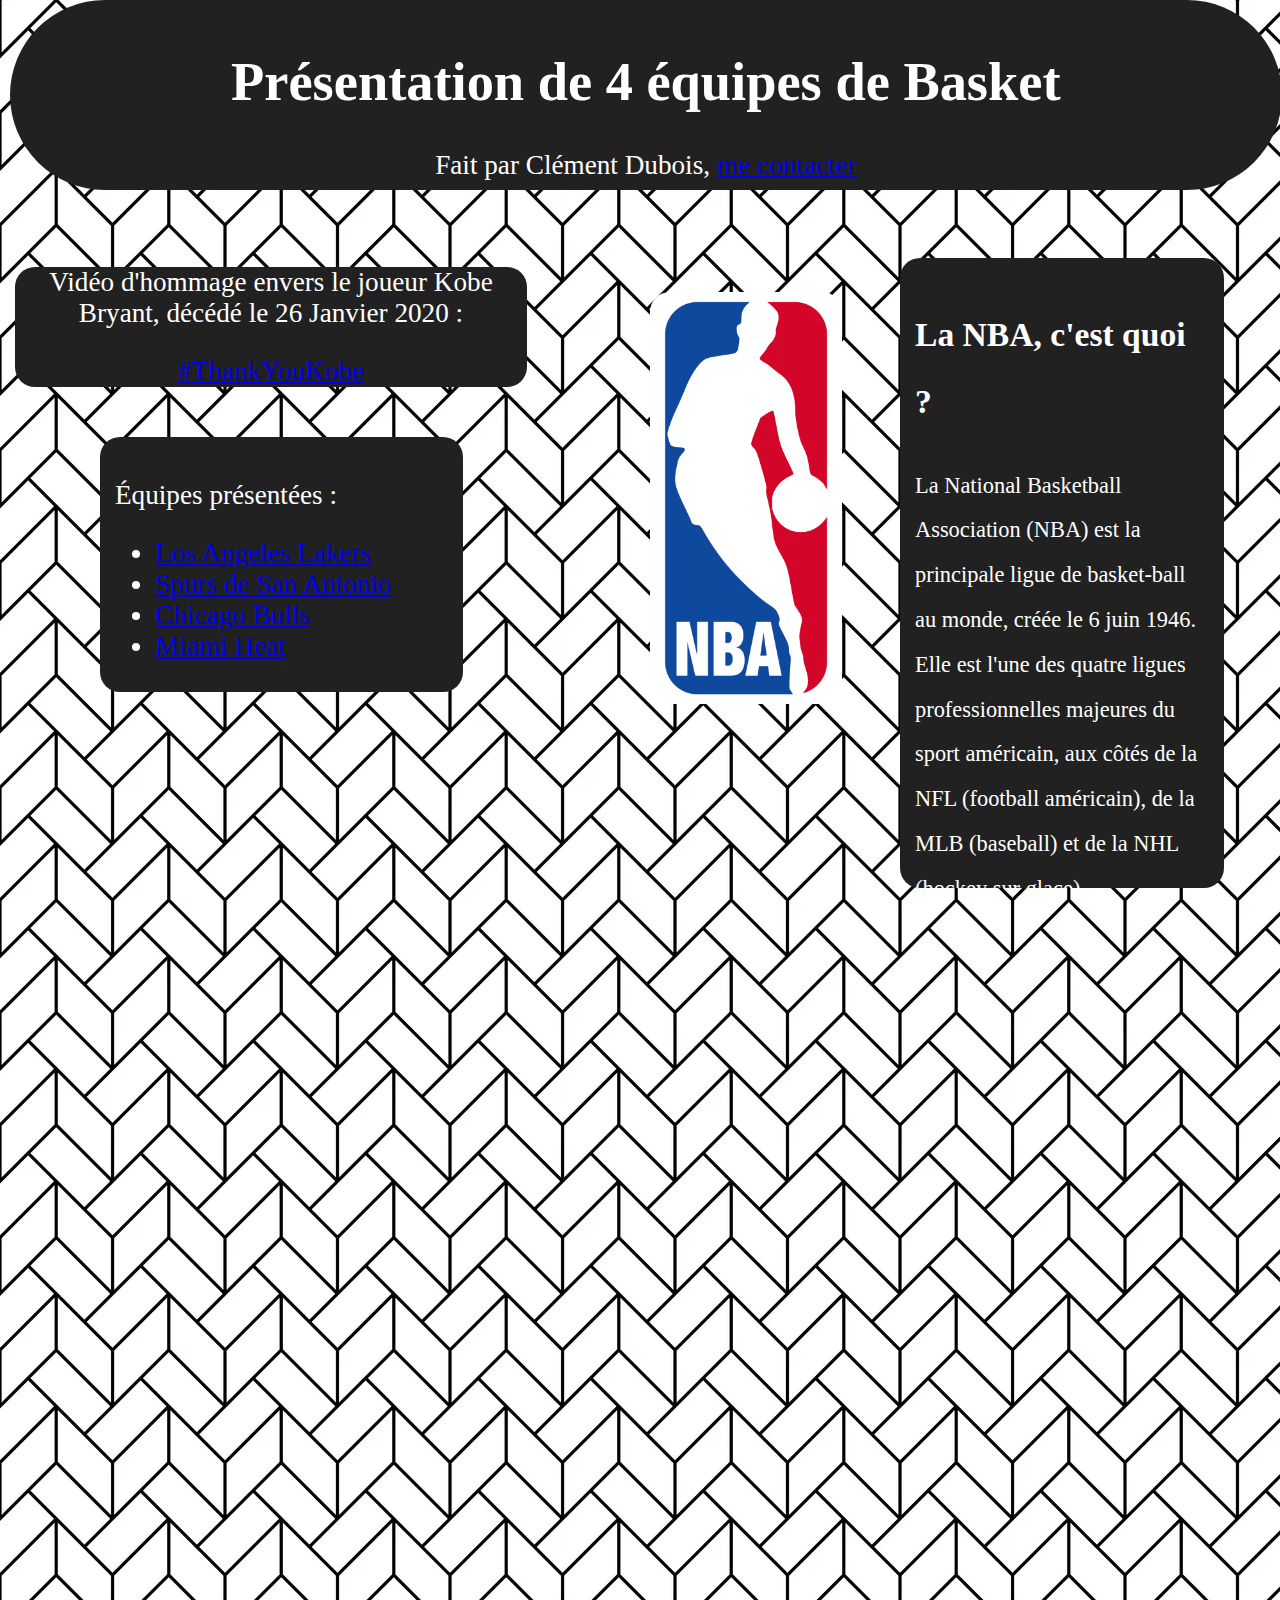
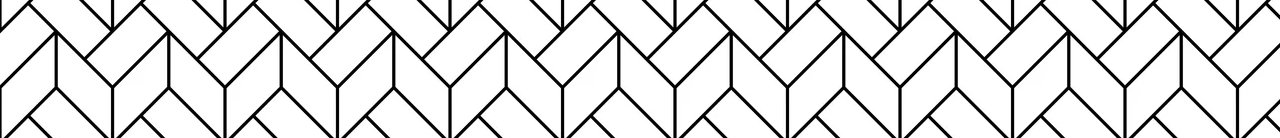
<file: index.html>
<!DOCTYPE html>
<html lang="fr">
<head>
    <meta charset="UTF-8">
    <meta http-equiv="X-UA-Compatible" content="IE=edge">
    <meta name="viewport" content="width=device-width, initial-scale=1.0">
    <title>4 Équipes NBA</title>
    <link rel="stylesheet" href="EquipesBasket.css">
</head>
<body class="FondAccueil">
    <div class="titre">
        <h1>
            Présentation de 4 équipes de Basket
        </h1>
        <p>
            Fait par Clément Dubois, <a href="mailto:delsowyt@gmail.com"> me contacter</a>
        </p>
    </div>
    <div class="VidéoHommage"> 
        <p>
            Vidéo d'hommage envers le joueur Kobe Bryant, décédé le 26 Janvier 2020 :
        </p>
        <a href="https://youtu.be/xy0pfpu_m98">#ThankYouKobe</a>
    </div>
    <div class="EP">
        <p>Équipes présentées :
        </p>
        <ul>
            <li><a href="PageLakers.html">Los Angeles Lakers </a></li>
            <li><a href="PageSpurs.html">Spurs de San Antonio </a></li>
            <li><a href="PageBulls.html">Chicago Bulls </a></li>
            <li><a href="PageHeat.html">Miami Heat </a></li>
        </ul>
    </div>
    <img class="NBAlogo" src= "NBAlogo.png" alt="Logo de la NBA">
    <div class="DefNBA">
        <h2>
            La NBA, c'est quoi ?
        </h2>
        <p>
            La National Basketball Association (NBA) est la principale ligue de basket-ball au monde, créée le 6 juin
            1946.
            <br>
            Elle est l'une des quatre ligues professionnelles majeures du sport américain,
            aux côtés de la NFL (football américain), de la MLB (baseball) et de la NHL (hockey sur glace).
            <br>
            Le championnat comprend 30 franchises (équipes), réparties en deux Conférences (Est et Ouest), incluant
            chacune trois divisions.
            <br>
            Après une saison régulière débutant en octobre et comprenant 82 matchs,
            les huit meilleures équipes de chaque côté (Est et Ouest) s'affrontent en séries éliminatoires (playoffs).
            <br>
            Les Finales voient s'opposer la meilleure équipe de la Conférence Est contre celle de la Conférence Ouest.
            L'équipe qui parvient à remporter quatre matchs en premier est nommée championne NBA.
        </p>
    </div>
</body>
</html>
</file>
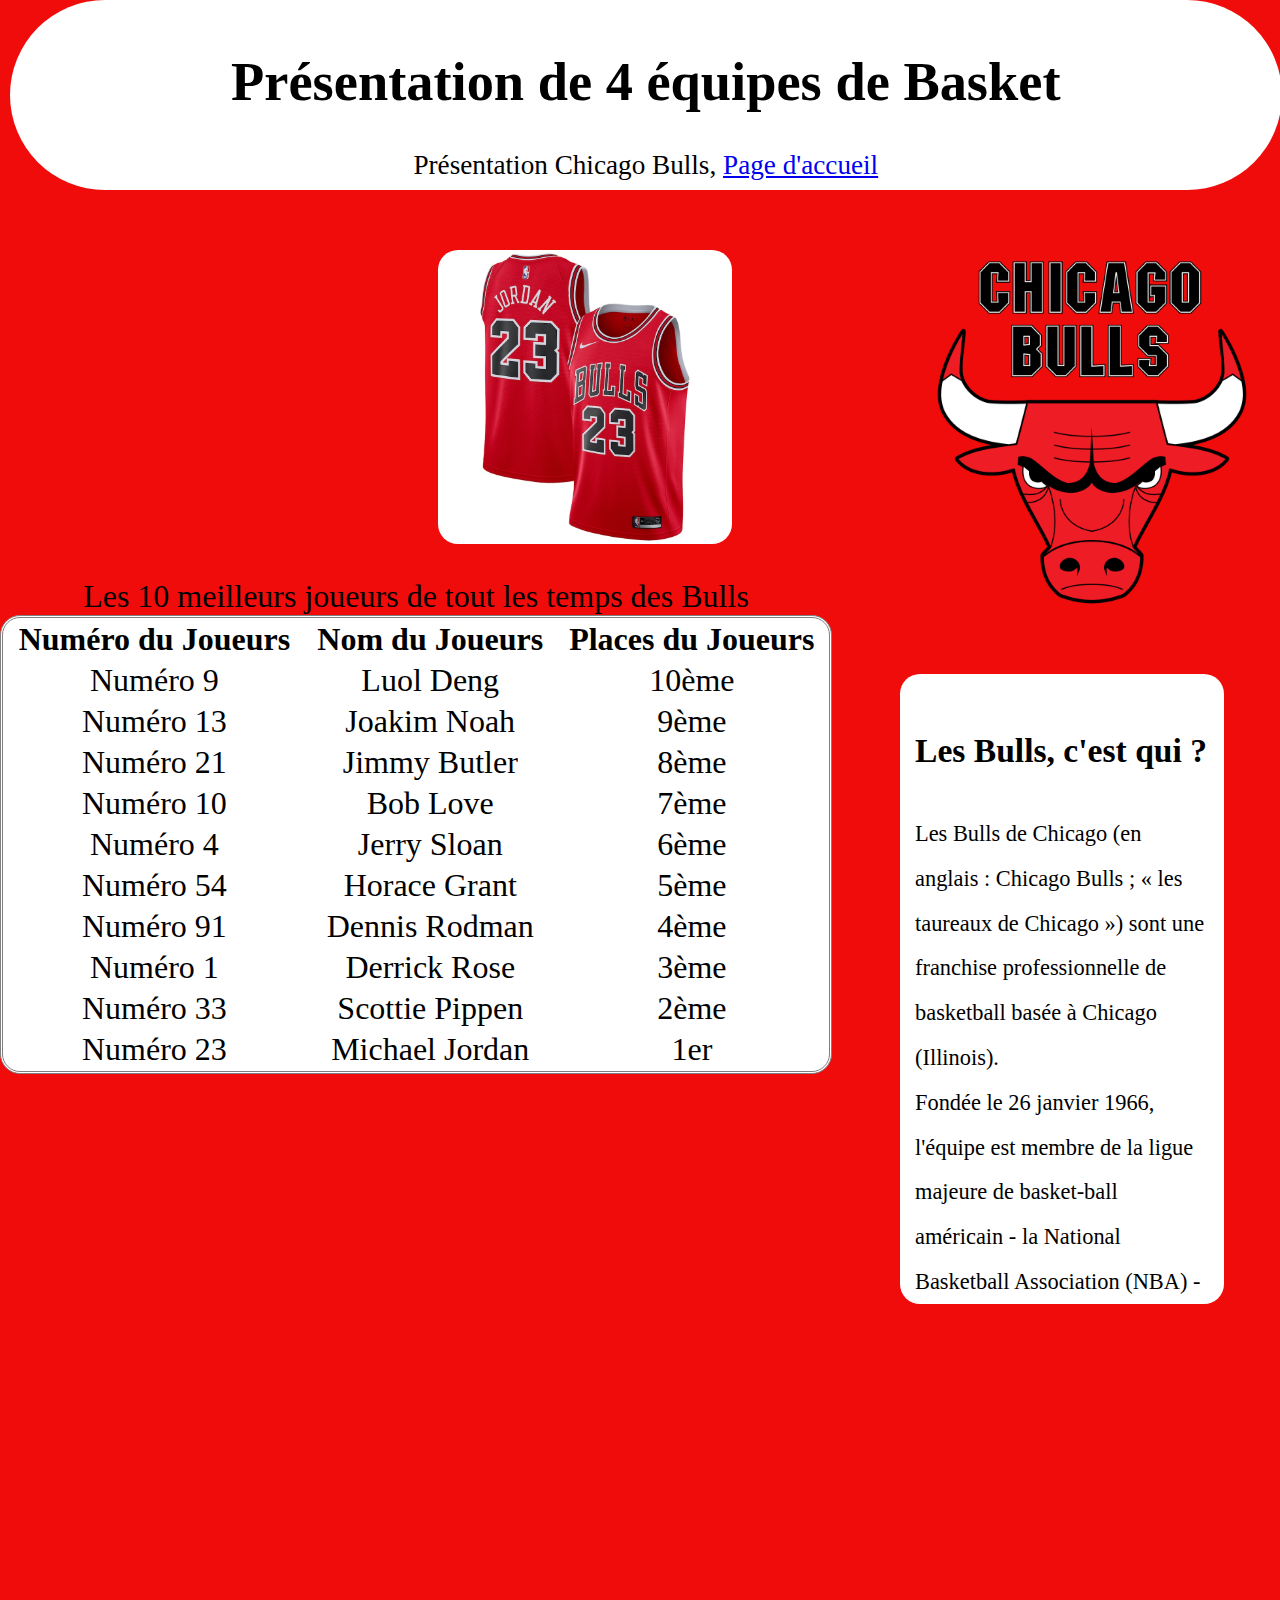
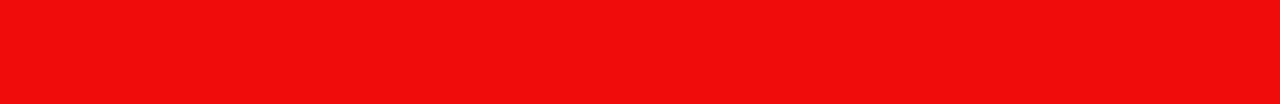
<file: Page Bulls.html>
<!DOCTYPE html>
<html lang="fr">
<head>
    <meta charset="UTF-8">
    <meta http-equiv="X-UA-Compatible" content="IE=edge">
    <meta name="viewport" content="width=device-width, initial-scale=1.0">
    <title>Présentation Bulls</title>
    <link rel="stylesheet" href="EquipesBasket.css">
</head>
<body class="FondBulls">
    <div class="titreBulls">
        <h1>
            Présentation de 4 équipes de Basket
        </h1>
        <p>
            Présentation Chicago Bulls, <a href= "index.html">Page d'accueil </a>
        </p>
    </div>
    <img class="Bullslogo" src= "Bullslogo.png" alt="Logo des Bulls">
    <img class="BullsMaillot" src= "MaillotBulls.jpg" alt="Maillot des Bulls">
    <table class="JoueursBulls">
        <caption>Les 10 meilleurs joueurs de tout les temps des Bulls</caption>
        <tr>
            <th>Numéro du Joueurs</th>
            <th>Nom du Joueurs</th>
            <th>Places du Joueurs</th>
        </tr>
        <tr>
            <td>Numéro 9</td>
            <td>Luol Deng</td>
            <td>10ème</td>
        </tr>
        <tr>
            <td>Numéro 13</td>
            <td>Joakim Noah</td>
            <td>9ème</td>
        </tr>
        <tr>
            <td>Numéro 21</td>
            <td>Jimmy Butler</td>
            <td>8ème</td>
        </tr>
        <tr>
            <td>Numéro 10</td>
            <td>Bob Love</td>
            <td>7ème</td>
        </tr>
        <tr>
            <td>Numéro 4</td>
            <td>Jerry Sloan</td>
            <td>6ème</td>
        </tr>
        <tr>
            <td>Numéro 54</td>
            <td>Horace Grant</td>
            <td>5ème</td>
        </tr>
        <tr>
            <td>Numéro 91</td>
            <td>Dennis Rodman</td>
            <td>4ème</td>
        </tr>
        <tr>
            <td>Numéro 1</td>
            <td>Derrick Rose</td>
            <td>3ème</td>
        </tr>
        <tr>
            <td>Numéro 33</td>
            <td>Scottie Pippen</td>
            <td>2ème</td>
        </tr>
        <tr>
            <td>Numéro 23</td>
            <td>Michael Jordan</td>
            <td>1er</td>
        </tr>
    </table>
    <div class="DefBulls">
        <h2>
            Les Bulls, c'est qui ?
        </h2>
        <p>
            Les Bulls de Chicago (en anglais : Chicago Bulls ; « les taureaux de Chicago ») 
            sont une franchise professionnelle de basketball basée à Chicago (Illinois).
            <br>
            Fondée le 26 janvier 1966, l'équipe est membre de la ligue majeure de basket-ball américain 
            - la National Basketball Association (NBA) - et joue dans la Conférence Est, division Centrale.
            <br>
            Après deux décennies sans grands succès, les Bulls ont acquis un des plus beaux palmarès de la NBA et une reconnaissance internationale dans les années 1990. 
            Emmenés par l'entraîneur Phil Jackson et par Michael Jordan, considéré comme le meilleur basketteur de tous les temps, ils remportent le championnat de 1991 à 1993, et de 1996 à 1998.
            <br>
            Lors de la saison 1995-1996, ils établissent l'ancien record du plus grand nombre de victoires en saison régulière 
            72 matchs gagnés sur 82 joués (battu lors de la saison 2015-2016 par les Warriors de Golden State).
            <br>
            Avec six titres NBA à son actif, elle est la troisième franchise la plus titrée de la ligue derrière 
            les Celtics de Boston et les Lakers de Los Angeles, et n'a jamais perdu une finale dans toute son histoire. 
        </p>
    </div>
</file>
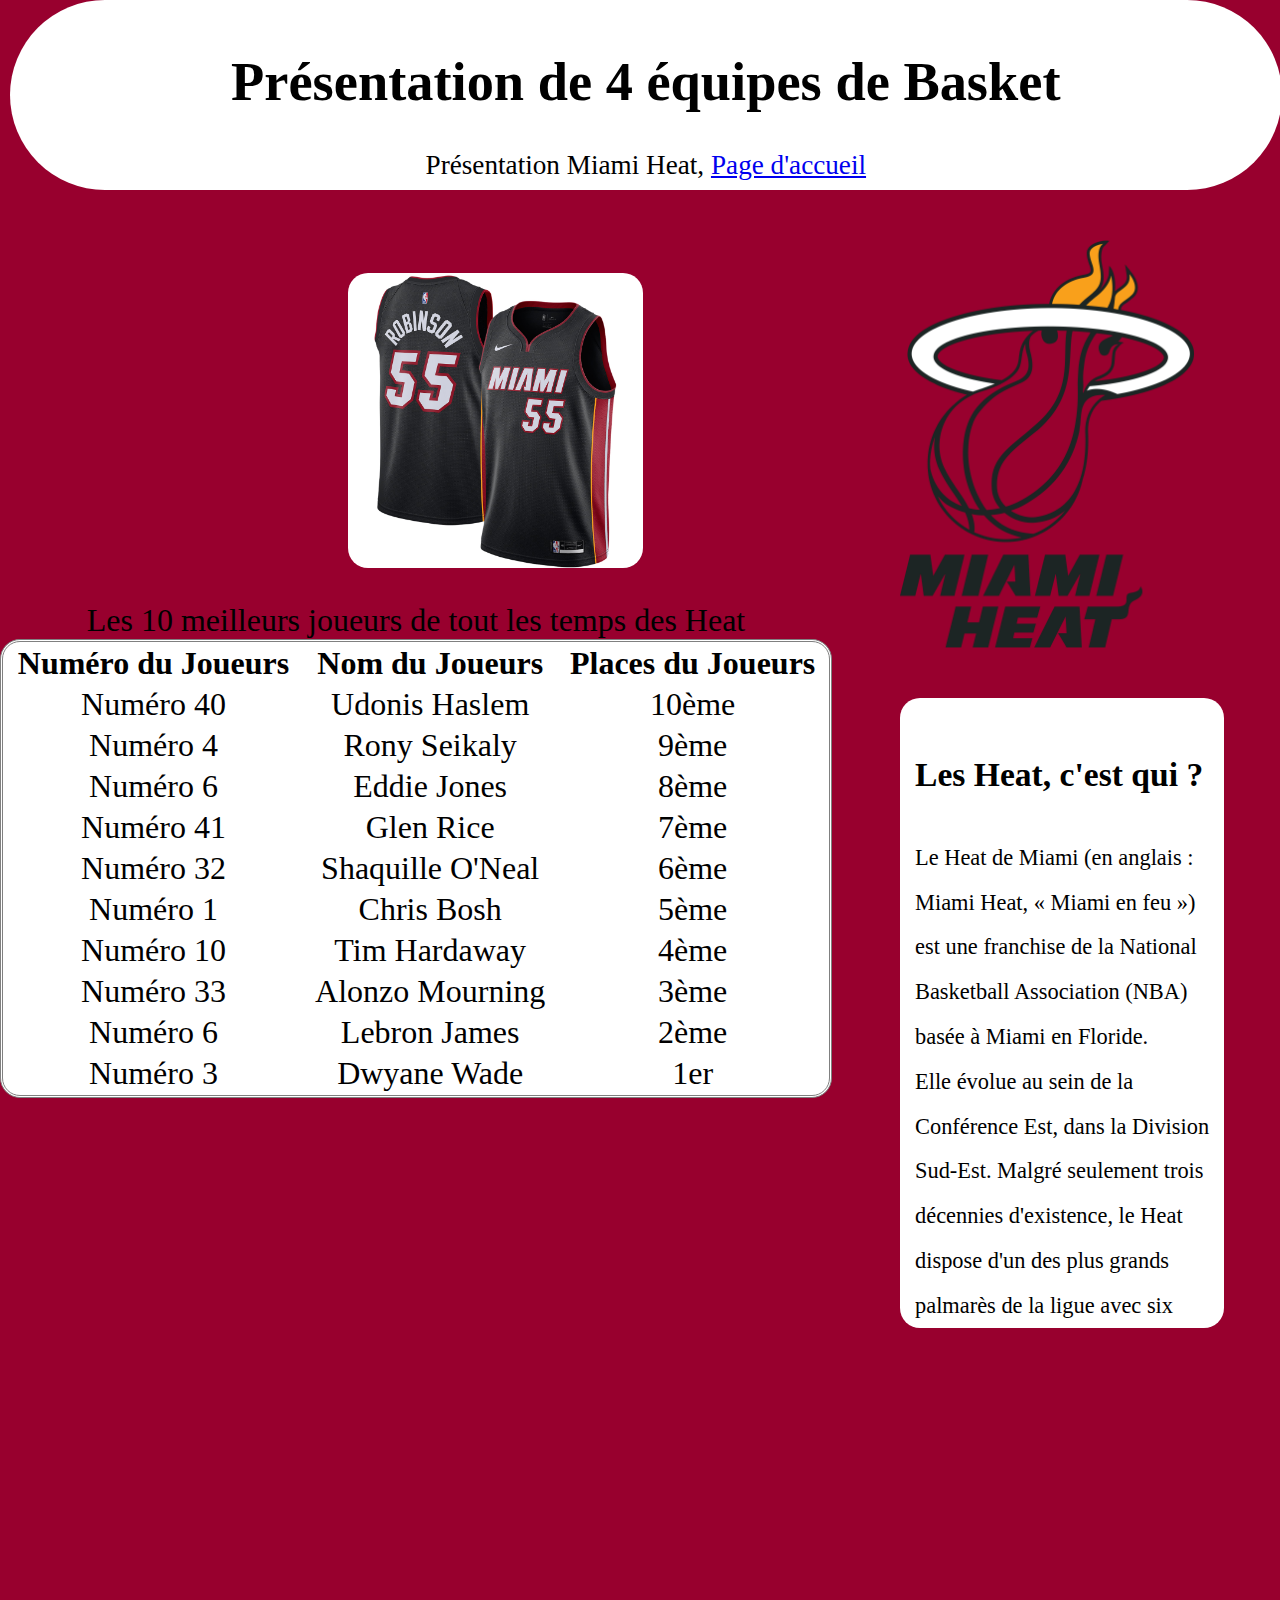
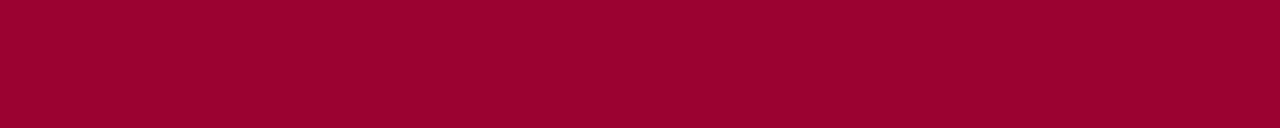
<file: Page Heat.html>
<!DOCTYPE html>
<html lang="fr">
<head>
    <meta charset="UTF-8">
    <meta http-equiv="X-UA-Compatible" content="IE=edge">
    <meta name="viewport" content="width=device-width, initial-scale=1.0">
    <title>Présentation Heat</title>
    <link rel="stylesheet" href="EquipesBasket.css">
</head>
<body class="FondHeat">
    <div class="titreHeat">
        <h1>
            Présentation de 4 équipes de Basket
        </h1>
        <p>
            Présentation Miami Heat, <a href= "index.html">Page d'accueil </a>
        </p>
    </div>
    <img class="Heatlogo" src= "Heatlogo.png" alt="Logo des Heat">
    <img class="HeatMaillot" src= "MaillotHeat.jpg" alt="Maillot des Heat">
    <table class="JoueursHeat">
        <caption>Les 10 meilleurs joueurs de tout les temps des Heat</caption>
        <tr>
            <th>Numéro du Joueurs</th>
            <th>Nom du Joueurs</th>
            <th>Places du Joueurs</th>
        </tr>
        <tr>
            <td>Numéro 40</td>
            <td>Udonis Haslem</td>
            <td>10ème</td>
        </tr>
        <tr>
            <td>Numéro 4</td>
            <td>Rony Seikaly</td>
            <td>9ème</td>
        </tr>
        <tr>
            <td>Numéro 6</td>
            <td>Eddie Jones</td>
            <td>8ème</td>
        </tr>
        <tr>
            <td>Numéro 41</td>
            <td>Glen Rice</td>
            <td>7ème</td>
        </tr>
        <tr>
            <td>Numéro 32</td>
            <td>Shaquille O'Neal</td>
            <td>6ème</td>
        </tr>
        <tr>
            <td>Numéro 1</td>
            <td>Chris Bosh</td>
            <td>5ème</td>
        </tr>
        <tr>
            <td>Numéro 10</td>
            <td>Tim Hardaway</td>
            <td>4ème</td>
        </tr>
        <tr>
            <td>Numéro 33</td>
            <td>Alonzo Mourning</td>
            <td>3ème</td>
        </tr>
        <tr>
            <td>Numéro 6</td>
            <td>Lebron James</td>
            <td>2ème</td>
        </tr>
        <tr>
            <td>Numéro 3</td>
            <td>Dwyane Wade</td>
            <td>1er</td>
        </tr>
    </table>
    <div class="DefHeat">
        <h2>
            Les Heat, c'est qui ?
        </h2>
        <p>
            Le Heat de Miami (en anglais : Miami Heat, « Miami en feu ») 
            est une franchise de la National Basketball Association (NBA) basée à Miami en Floride.
            <br>
            Elle évolue au sein de la Conférence Est, dans la Division Sud-Est. Malgré seulement trois décennies d'existence, 
            le Heat dispose d'un des plus grands palmarès de la ligue avec six finales NBA et trois titres de champion (2006, 2012, 2013).
            <br>
            La franchise a commencé à jouer dans la saison 1988-1989 comme une équipe d’expansion. L'équipe connaît des débuts difficiles, 
            enchainant les défaites et les dernières places au classement malgré la présence de talents comme Glen Rice, Grant Long ou encore Rony Seikaly. 
            <br>
            Après l'arrivée de l'entraineur Pat Riley en 1995, le Heat voit ses résultats s'améliorer, mené notamment par Alonzo Mourning et Tim Hardaway. 
            Ces deux joueurs ont mené le Heat à quatre titres de division, avant leur départ en 2001 et 2002. 
            Par conséquent, l’équipe a connu des difficultés et a entrepris une reconstruction à cette date.
            <br>
            La franchise reste cependant associée à son joueur emblématique, Dwyane Wade, arrière, sélectionné lors de la draft 2003 de la NBA. 
            Wade associé à Shaquille O’Neal, ont permis à la franchise de participer aux finales 2006, où ils ont remporté leur premier titre de champion. 
        </p>
    </div>
</file>
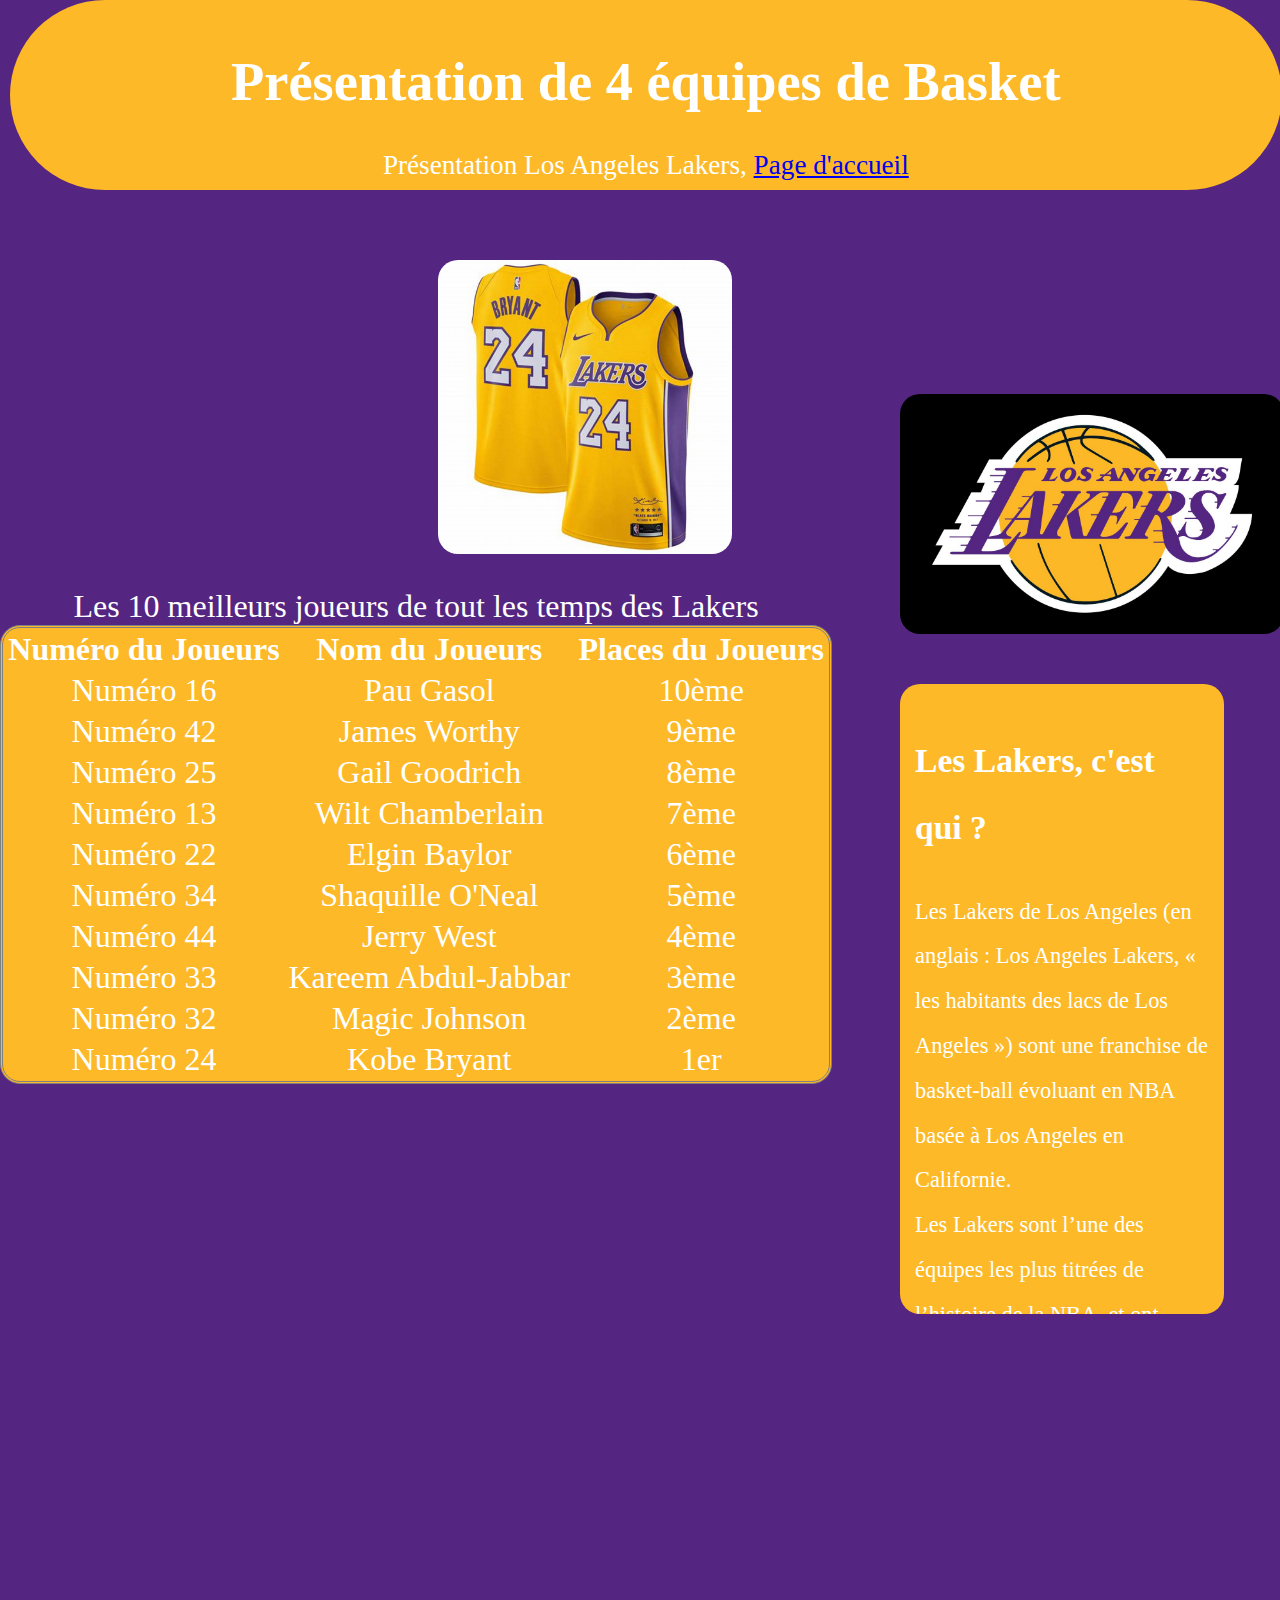
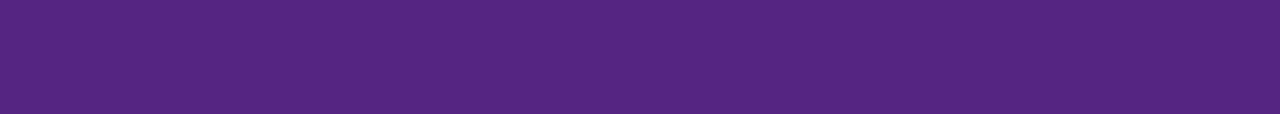
<file: Page Lakers.html>
<!DOCTYPE html>
<html lang="fr">
<head>
    <meta charset="UTF-8">
    <meta http-equiv="X-UA-Compatible" content="IE=edge">
    <meta name="viewport" content="width=device-width, initial-scale=1.0">
    <title>Présentation Lakers</title>
    <link rel="stylesheet" href="EquipesBasket.css">
</head>
<body class="FondLakers">
    <div class="titreLakers">
        <h1>
            Présentation de 4 équipes de Basket
        </h1>
        <p>
            Présentation Los Angeles Lakers, <a href= "index.html">Page d'accueil </a>
        </p>
    </div>
    <img class="Lakerslogo" src="Lakerslogo.png" alt="Logo des Lakers">
    <img class="LakersMaillot" src="MaillotLakers.jpg" alt="Maillot des Lakers">
    <table class="JoueursLakers">
        <caption>Les 10 meilleurs joueurs de tout les temps des Lakers</caption>
        <tr>
            <th>Numéro du Joueurs</th>
            <th>Nom du Joueurs</th>
            <th>Places du Joueurs</th>
        </tr>
        <tr>
            <td>Numéro 16</td>
            <td>Pau Gasol</td>
            <td>10ème</td>
        </tr>
        <tr>
            <td>Numéro 42</td>
            <td>James Worthy</td>
            <td>9ème</td>
        </tr>
        <tr>
            <td>Numéro 25</td>
            <td>Gail Goodrich</td>
            <td>8ème</td>
        </tr>
        <tr>
            <td>Numéro 13</td>
            <td>Wilt Chamberlain</td>
            <td>7ème</td>
        </tr>
        <tr>
            <td>Numéro 22</td>
            <td>Elgin Baylor</td>
            <td>6ème</td>
        </tr>
        <tr>
            <td>Numéro 34</td>
            <td>Shaquille O'Neal</td>
            <td>5ème</td>
        </tr>
        <tr>
            <td>Numéro 44</td>
            <td>Jerry West</td>
            <td>4ème</td>
        </tr>
        <tr>
            <td>Numéro 33</td>
            <td>Kareem Abdul-Jabbar</td>
            <td>3ème</td>
        </tr>
        <tr>
            <td>Numéro 32</td>
            <td>Magic Johnson</td>
            <td>2ème</td>
        </tr>
        <tr>
            <td>Numéro 24</td>
            <td>Kobe Bryant</td>
            <td>1er</td>
        </tr>
    </table>
    <div class="DefLakers">
        <h2>
            Les Lakers, c'est qui ?
        </h2>
        <p>
            Les Lakers de Los Angeles (en anglais : Los Angeles Lakers, « les habitants des lacs de Los Angeles ») 
            sont une franchise de basket-ball évoluant en NBA basée à Los Angeles en Californie.
            <br>
            Les Lakers sont l’une des équipes les plus titrées de l’histoire de la NBA, 
            et ont remporté 17 titres NBA à égalité avec les Celtics de Boston.
            <br>
            La franchise a débuté avec l’achat en 1947 d’une équipe dissoute, les Gems de Détroit de la National Basketball League (NBL).
            <br>
            Les Lakers des années 1980 ont été surnommés "Showtime" en raison de leur attaque rapide menée par Magic Johnson. 
            L’équipe a remporté cinq titres NBA en neuf ans et était dirigée par le célèbre entraîneur Pat Riley. 
            Après la retraite d’Abdul-Jabbar et de Johnson, l’équipe a connu des difficultés au début des années 1990, 
            avant d’acquérir Shaquille O'Neal et Kobe Bryant en 1996.
            <br>
            En 2012, c'est la franchise la plus riche de la NBA avec une valeur financière de plus de 
            900 millions de dollars selon le magazine Forbes.
        </p>
    </div>
</file>
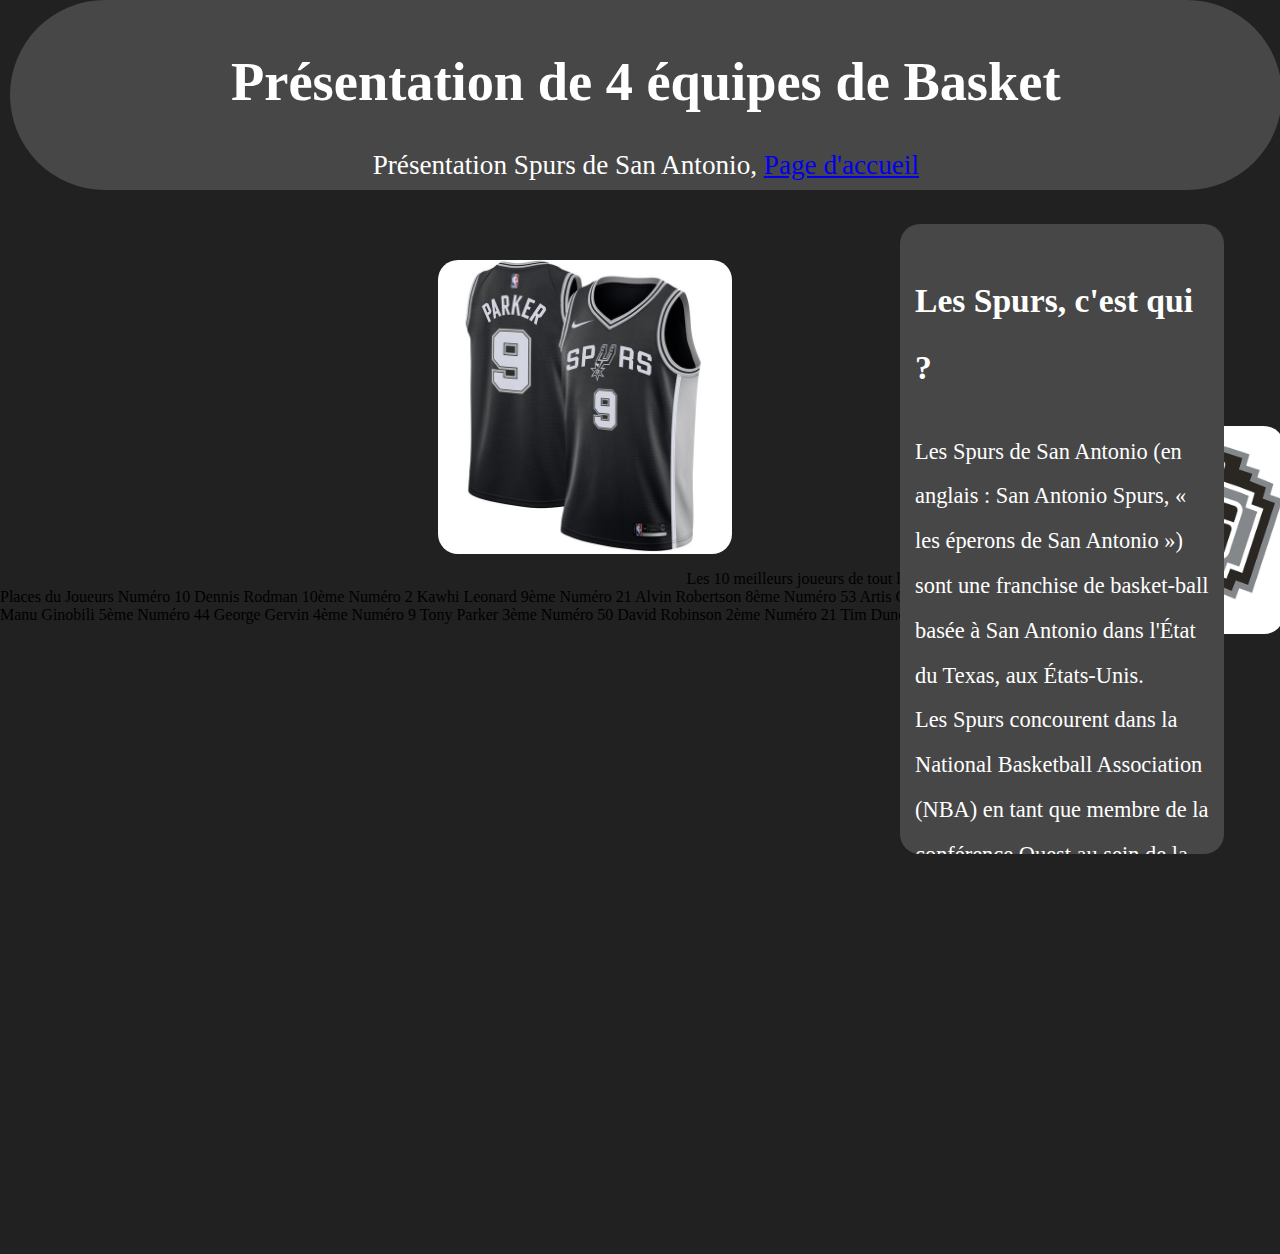
<file: Page Spurs.html>
<!DOCTYPE html>
<html lang="fr">
<head>
    <meta charset="UTF-8">
    <meta http-equiv="X-UA-Compatible" content="IE=edge">
    <meta name="viewport" content="width=device-width, initial-scale=1.0">
    <title>Présentation Spurs</title>
    <link rel="stylesheet" href="EquipesBasket.css">
</head>
<body class="FondSpurs">
    <div class="titreSpurs">
        <h1>
            Présentation de 4 équipes de Basket
        </h1>
        <p>
            Présentation Spurs de San Antonio, <a href= "index.html">Page d'accueil </a>
        </p>
    </div>
    <img class="Spurslogo" src= "Spurslogo.png" alt="Logo des Spurs">
    <img class="SpursMaillot" src= "MaillotSpurs.jpg" alt="Maillot des Spurs>
    <table class="JoueursSpurs">
        <caption>Les 10 meilleurs joueurs de tout les temps des Spurs</caption>
        <tr>
            <th>Numéro du Joueurs</th>
            <th>Nom du Joueurs</th>
            <th>Places du Joueurs</th>
        </tr>
        <tr>
            <td>Numéro 10</td>
            <td>Dennis Rodman</td>
            <td>10ème</td>
        </tr>
        <tr>
            <td>Numéro 2</td>
            <td>Kawhi Leonard</td>
            <td>9ème</td>
        </tr>
        <tr>
            <td>Numéro 21</td>
            <td>Alvin Robertson</td>
            <td>8ème</td>
        </tr>
        <tr>
            <td>Numéro 53</td>
            <td>Artis Gilmore</td>
            <td>7ème</td>
        </tr>
        <tr>
            <td>Numéro 13</td>
            <td>James Silas</td>
            <td>6ème</td>
        </tr>
        <tr>
            <td>Numéro 20</td>
            <td>Manu Ginobili</td>
            <td>5ème</td>
        </tr>
        <tr>
            <td>Numéro 44</td>
            <td>George Gervin</td>
            <td>4ème</td>
        </tr>
        <tr>
            <td>Numéro 9</td>
            <td>Tony Parker</td>
            <td>3ème</td>
        </tr>
        <tr>
            <td>Numéro 50</td>
            <td>David Robinson</td>
            <td>2ème</td>
        </tr>
        <tr>
            <td>Numéro 21</td>
            <td>Tim Duncan</td>
            <td>1er</td>
        </tr>
    </table>
    <div class="DefSpurs">
        <h2>
            Les Spurs, c'est qui ?
        </h2>
        <p>
            Les Spurs de San Antonio (en anglais : San Antonio Spurs, « les éperons de San Antonio ») 
            sont une franchise de basket-ball basée à San Antonio dans l'État du Texas, aux États-Unis.
            <br>
            Les Spurs concourent dans la National Basketball Association (NBA) en tant que membre de 
            la conférence Ouest au sein de la division Sud-Ouest de la ligue.
            <br>
            Fondée en 1967 sous le nom des Dallas Chaparrals, la franchise fait partie des onze équipes à disputer la première saison de American Basketball Association (ABA), 
            ligue concurrente de la NBA. Lors de la fin d'activité de l'ABA, la franchise fait partie des quatre équipes à rejoindre la ligue concurrente.
            <br>
            Elle devient la première de ces quatre équipes à remporter un titre NBA, lors de l'édition de 1999, avec son duo d'anciens numéro un de la draftNote David Robinson et Tim Duncan. 
            Les joueurs remportent un deuxième titre en 2003 avec le support de Tony Parker et Emanuel Ginóbili. Le trio Duncan, Parker, Ginóbili 
            remporte trois nouveaux titres en 2005, 2007 et 2014, et s'incline en finale lors de l'édition de 2013.
            <br>
            De la saison 1999-2000 à 2016-2017, les Spurs ont remporté au moins 50 matchs chaque saison, 
            établissant un record de 18 saisons consécutives à 50 victoires ou plus. 
        </p>
    </div>
</file>
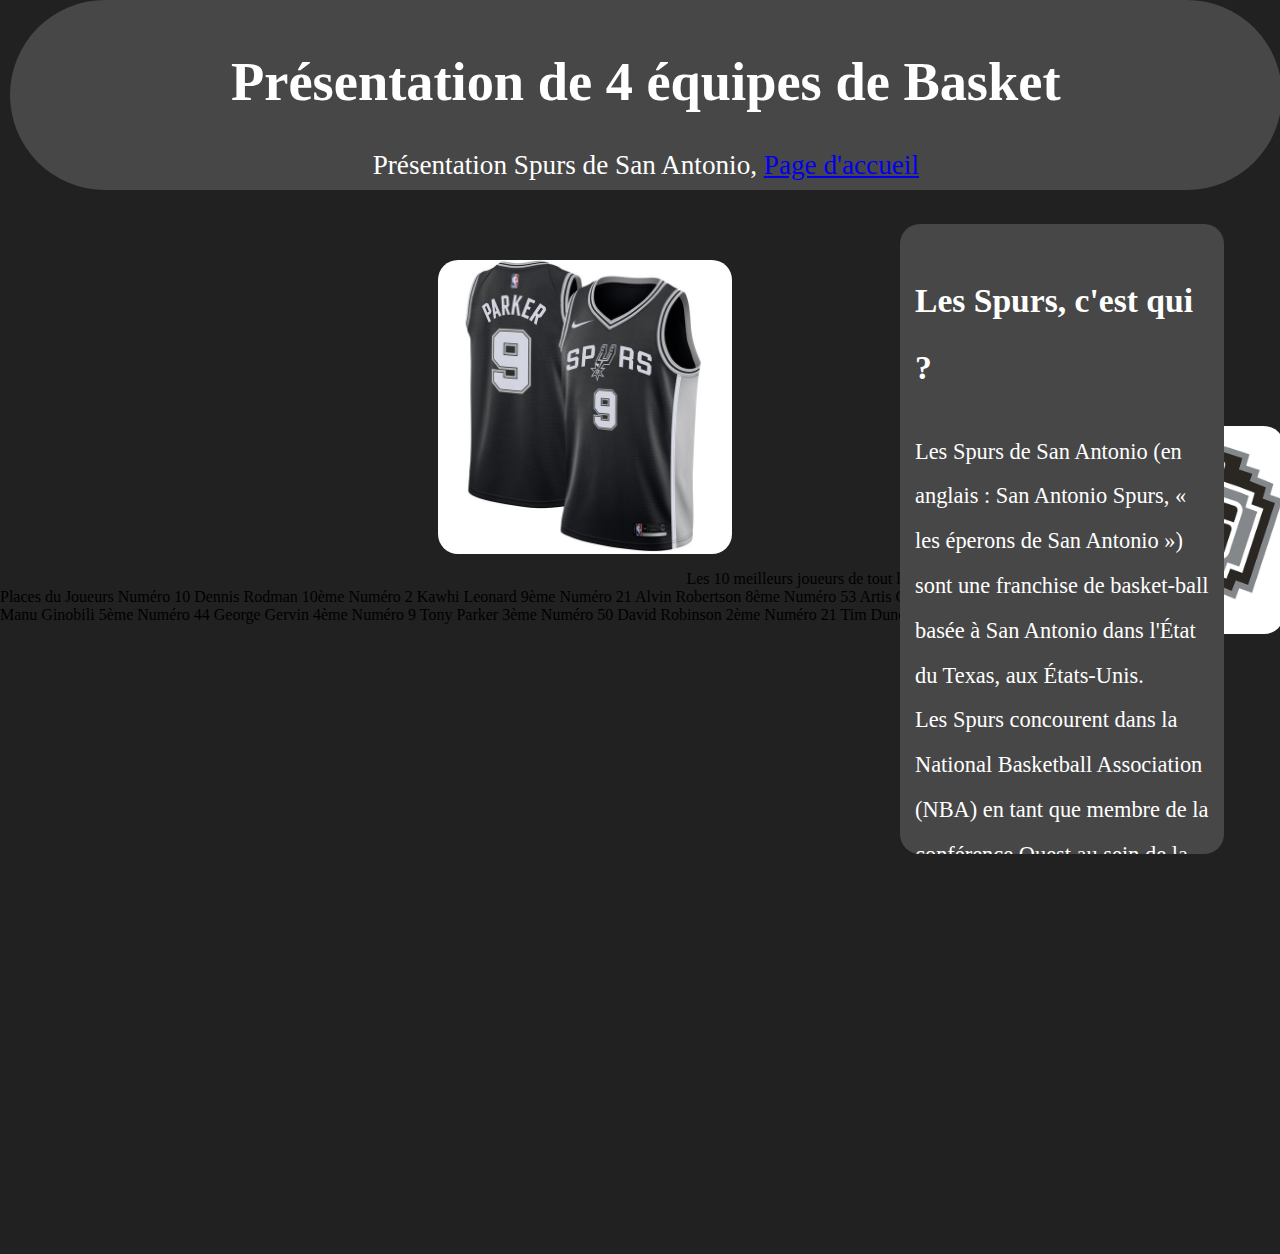
<file: PageSpurs.html>
<!DOCTYPE html>
<html lang="fr">
<head>
    <meta charset="UTF-8">
    <meta http-equiv="X-UA-Compatible" content="IE=edge">
    <meta name="viewport" content="width=device-width, initial-scale=1.0">
    <title>Présentation Spurs</title>
    <link rel="stylesheet" href="EquipesBasket.css">
</head>
<body class="FondSpurs">
    <div class="titreSpurs">
        <h1>
            Présentation de 4 équipes de Basket
        </h1>
        <p>
            Présentation Spurs de San Antonio, <a href= "index.html">Page d'accueil </a>
        </p>
    </div>
    <img class="Spurslogo" src= "Spurslogo.png" alt="Logo des Spurs">
    <img class="SpursMaillot" src= "MaillotSpurs.jpg" alt="Maillot des Spurs>
    <table class="JoueurSpurs">
        <caption>Les 10 meilleurs joueurs de tout les temps des Spurs</caption>
        <tr>
            <th>Numéro du Joueurs</th>
            <th>Nom du Joueurs</th>
            <th>Places du Joueurs</th>
        </tr>
        <tr>
            <td>Numéro 10</td>
            <td>Dennis Rodman</td>
            <td>10ème</td>
        </tr>
        <tr>
            <td>Numéro 2</td>
            <td>Kawhi Leonard</td>
            <td>9ème</td>
        </tr>
        <tr>
            <td>Numéro 21</td>
            <td>Alvin Robertson</td>
            <td>8ème</td>
        </tr>
        <tr>
            <td>Numéro 53</td>
            <td>Artis Gilmore</td>
            <td>7ème</td>
        </tr>
        <tr>
            <td>Numéro 13</td>
            <td>James Silas</td>
            <td>6ème</td>
        </tr>
        <tr>
            <td>Numéro 20</td>
            <td>Manu Ginobili</td>
            <td>5ème</td>
        </tr>
        <tr>
            <td>Numéro 44</td>
            <td>George Gervin</td>
            <td>4ème</td>
        </tr>
        <tr>
            <td>Numéro 9</td>
            <td>Tony Parker</td>
            <td>3ème</td>
        </tr>
        <tr>
            <td>Numéro 50</td>
            <td>David Robinson</td>
            <td>2ème</td>
        </tr>
        <tr>
            <td>Numéro 21</td>
            <td>Tim Duncan</td>
            <td>1er</td>
        </tr>
    </table>
    <div class="DefSpurs">
        <h2>
            Les Spurs, c'est qui ?
        </h2>
        <p>
            Les Spurs de San Antonio (en anglais : San Antonio Spurs, « les éperons de San Antonio ») 
            sont une franchise de basket-ball basée à San Antonio dans l'État du Texas, aux États-Unis.
            <br>
            Les Spurs concourent dans la National Basketball Association (NBA) en tant que membre de 
            la conférence Ouest au sein de la division Sud-Ouest de la ligue.
            <br>
            Fondée en 1967 sous le nom des Dallas Chaparrals, la franchise fait partie des onze équipes à disputer la première saison de American Basketball Association (ABA), 
            ligue concurrente de la NBA. Lors de la fin d'activité de l'ABA, la franchise fait partie des quatre équipes à rejoindre la ligue concurrente.
            <br>
            Elle devient la première de ces quatre équipes à remporter un titre NBA, lors de l'édition de 1999, avec son duo d'anciens numéro un de la draftNote David Robinson et Tim Duncan. 
            Les joueurs remportent un deuxième titre en 2003 avec le support de Tony Parker et Emanuel Ginóbili. Le trio Duncan, Parker, Ginóbili 
            remporte trois nouveaux titres en 2005, 2007 et 2014, et s'incline en finale lors de l'édition de 2013.
            <br>
            De la saison 1999-2000 à 2016-2017, les Spurs ont remporté au moins 50 matchs chaque saison, 
            établissant un record de 18 saisons consécutives à 50 victoires ou plus. 
        </p>
    </div>
</file>
<file: EquipesBasket.css>
/*
To change this license header, choose License Headers in Project Properties.
To change this template file, choose Tools | Templates
and open the template in the editor.
*/
/* 
    Created on : 11 oct. 2021, 15:19:41
    Author     : cdubois
*/
.FondAccueil {
    margin: 0 ;
    background-image: url(Fond.jpg) ;
}
.titre{
    font-size: 170%;
    top: 0px ;
    text-align: center ;
    margin-left: 10px ;
    color: white ;
    background-color: rgb(34, 33, 33) ;
    height: 160px ;
    width: 97% ;
    padding: 15px ;
    border-radius: 120px ; 
}

.EP{
    font-size: 170%;
    margin-top: 100px ;
    margin-left: 100px ;
    color: white ;
    background-color: rgb(34, 33, 33) ;
    height: 225px ;
    width: 26% ;
    padding: 15px ;
    border-radius: 20px ; 
}

.VidéoHommage{
    width: 40% ;
    text-align: center;
    font-size: 170%;
    color: white ;
    background-color: rgb(34, 33, 33) ;
    border-radius: 20px;
    position: relative;
    top: 50px;
    margin-top: 10px;
    left: 15px;
}

.NBAlogo{
    width: 15% ;
    border-radius: 20px ;
    position: relative;
    right: -650px ;
    top: -400px ;
}

.DefNBA{
    font-size: 140% ;
    position: relative;
    right: -900px ;
    top: -850px ;
    color: white ;
    background-color: rgb(34, 33, 33) ;
    height: 600px ;
    width: 23% ;
    padding: 15px ;
    border-radius: 20px ; 
    line-height: 2 ;
    overflow: auto ;
}

.FondLakers{
    margin: 0 ;
    background-color: rgb(85, 37, 130) ;
}

.titreLakers{
    font-size: 170%;
    top: 0px ;
    text-align: center ;
    margin-left: 10px ;
    color: white ;
    background-color: rgb(253, 185, 39) ;
    height: 160px ;
    width: 97% ;
    padding: 15px ;
    border-radius: 120px ; 
}

.Lakerslogo{
    width: 30% ;
    border-radius: 20px ;
    position: relative;
    top: 50px ;
    left: 900px ;
}

.LakersMaillot{
    width: 23% ;
    border-radius: 20px ;
    position: relative;
    top: -30px ;
    margin-top: 100px;
    left: 50px ;
}

.JoueursLakers{
    border-style: double;
    text-align: center;
    font-size: 200% ;
    width: 65%;
    color: white ;
    background-color: rgb(253, 185, 39) ;
    border-radius: 20px ;
    left: -100px ;
    top: 25px ;
}

.DefLakers{
    font-size: 140% ;
    position: relative;
    left: 900px ;
    bottom: 400px ;
    color: white ;
    background-color: rgb(253, 185, 39) ;
    height: 600px ;
    width: 23% ;
    padding: 15px ;
    border-radius: 20px ; 
    line-height: 2 ;
    overflow: auto ;
}

.FondSpurs{
    margin: 0 ;
    background-color: rgb(34, 33, 33) ;
}
.titreSpurs{
    font-size: 170%;
    top: 0px ;
    text-align: center ;
    margin-left: 10px ;
    color: white ;
    background-color: rgb(71, 71, 71) ;
    height: 160px ;
    width: 97% ;
    padding: 15px ;
    border-radius: 120px ;
}

.Spurslogo{
    width: 30% ;
    border-radius: 20px ;
    position: relative;
    top: 50px ;
    left: 900px ;
}

.SpursMaillot{
    width: 23% ;
    border-radius: 20px ;
    position: relative;
    top: -30px ;
    margin-top: 100px;
    left: 50px ;
}

.JoueurSpurs{
    border-style: double;
    text-align: center;
    font-size: 200% ;
    width: 65%;
    color: white ;
    background-color: rgb(71, 71, 71) ;
    border-radius: 20px ;
    left: -100px ;
    top: 25px ;
}

.DefSpurs{
    font-size: 140% ;
    position: relative;
    left: 900px ;
    bottom: 400px ;
    color: white ;
    background-color: rgb(71, 71, 71) ;
    height: 600px ;
    width: 23% ;
    padding: 15px ;
    border-radius: 20px ; 
    line-height: 2 ;
    overflow: auto ;
}

.FondBulls{
    margin: 0 ;
    background-color: rgb(241, 12, 12) ;
}
.titreBulls{
    font-size: 170%;
    top: 0px ;
    text-align: center ;
    margin-left: 10px ;
    color: black ;
    background-color: rgb(255, 255, 255) ;
    height: 160px ;
    width: 97% ;
    padding: 15px ;
    border-radius: 120px ;
}

.Bullslogo{
    width: 30% ;
    border-radius: 20px ;
    position: relative;
    top: 50px ;
    left: 900px ;
}

.BullsMaillot{
    width: 23% ;
    border-radius: 20px ;
    position: relative;
    top: -30px ;
    left: 50px ;
}

.JoueursBulls{
    border-style: double;
    text-align: center;
    font-size: 200% ;
    width: 65%;
    color: black ;
    background-color: rgb(255, 255, 255) ;
    border-radius: 20px ;
    left: -100px ;
    top: 25px ;
}

.DefBulls{
    font-size: 140% ;
    position: relative;
    left: 900px ;
    bottom: 400px ;
    color: black ;
    background-color: rgb(255, 255, 255) ;
    height: 600px ;
    width: 23% ;
    padding: 15px ;
    border-radius: 20px ; 
    line-height: 2 ;
    overflow: auto ;
}

.FondHeat{
    margin: 0 ;
    background-color: rgb(152, 0, 46) ;
}
.titreHeat{
    font-size: 170%;
    top: 0px ;
    text-align: center ;
    margin-left: 10px ;
    color: black ;
    background-color: rgb(255, 255, 255) ;
    height: 160px ;
    width: 97% ;
    padding: 15px ;
    border-radius: 120px ;
}

.Heatlogo{
    width: 23% ;
    border-radius: 20px ;
    position: relative;
    top: 50px ;
    left: 900px ;
}

.HeatMaillot{
    width: 23% ;
    border-radius: 20px ;
    position: relative;
    top: -30px ;
    left: 50px ;
}

.JoueursHeat{
    border-style: double;
    text-align: center;
    font-size: 200% ;
    width: 65%;
    color: black ;
    background-color: rgb(255, 255, 255) ;
    border-radius: 20px ;
    left: -100px ;
    top: 25px ;
}

.DefHeat{
    font-size: 140% ;
    position: relative;
    left: 900px ;
    bottom: 400px ;
    color: black ;
    background-color: rgb(255, 255, 255) ;
    height: 600px ;
    width: 23% ;
    padding: 15px ;
    border-radius: 20px ; 
    line-height: 2 ;
    overflow: auto ;
}
</file>
